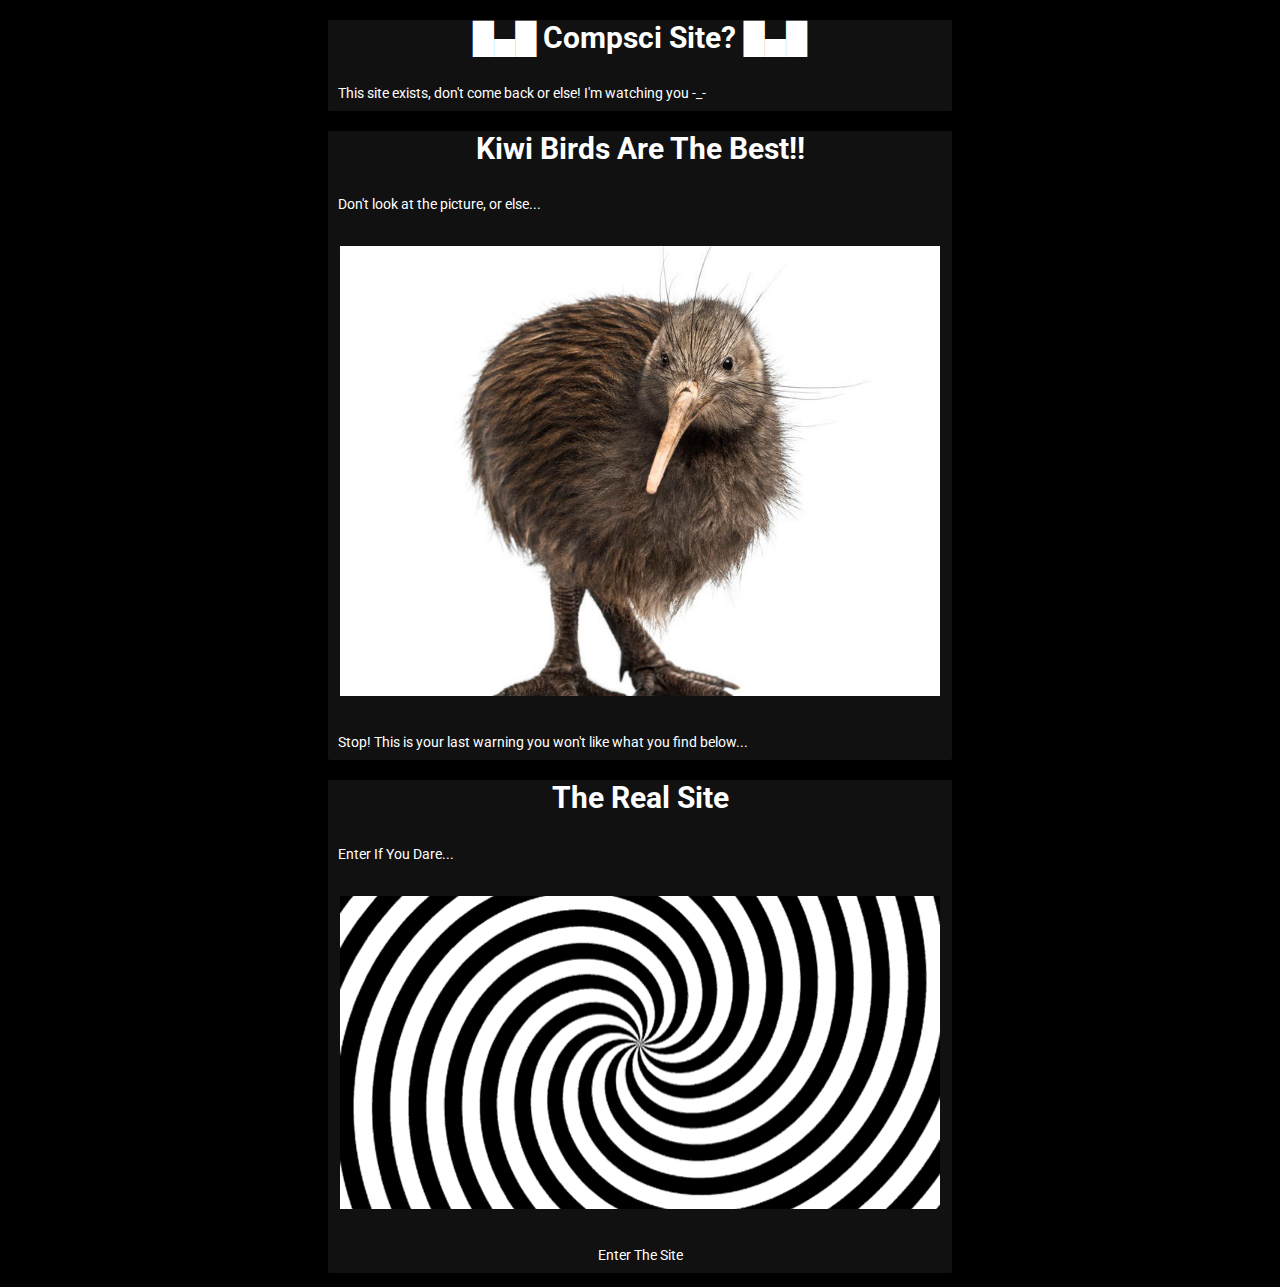
<file: site/index.html>
<!DOCTYPE html>

<html>

<head>
	<title>Random Stuff?</title>
	<link rel="stylesheet" href="index.css">
	<link href="https://fonts.googleapis.com/css?family=Roboto" rel="stylesheet">
</head>

<body>
	<div class="post">
	
		<h1 class="head">█▄█ Compsci Site? █▄█</h1>
		<p class="body"> This site exists, don't come back or else! I'm watching you -_-</p>
	
	</div>
	
	<div class="post">
		<h1 class="head">Kiwi Birds Are The Best!!</h1>
		<p class="body"> Don't look at the picture, or else...</p>
		<img src="img/zoom.jpg" class="img" width="600px" />
		<p class="body"> Stop! This is your last warning you won't like what you find below...</p>
	</div>
	
	<div class="post">
		<h1 class="head">The Real Site</h1>
		<p class="body"> Enter If You Dare...</p>
		<img src="img/spiral.gif" class="img" width="600px" />
		<p class="body" style="text-align: center;"> <a href="site.html">Enter The Site</a></p>
	</div>
	
	<div class="post">

	</div>
	
</body>


</html>
</file>
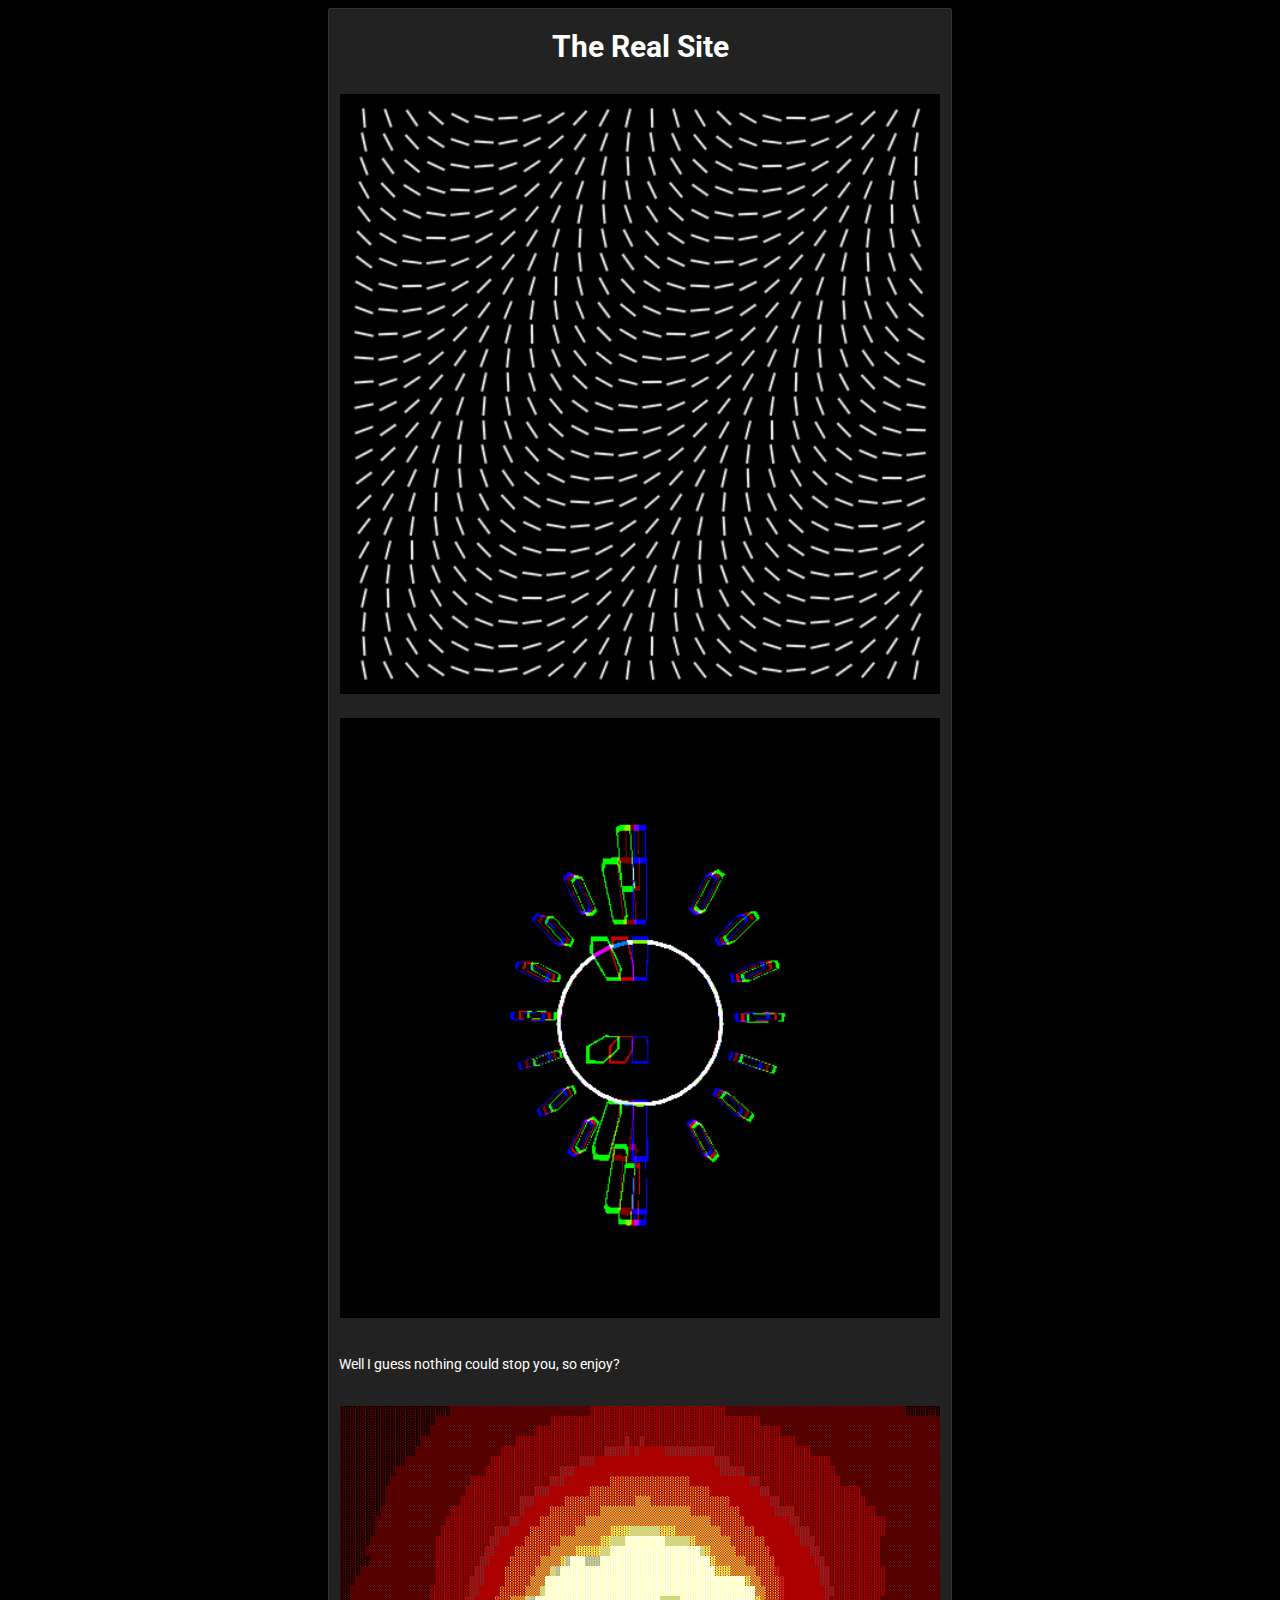
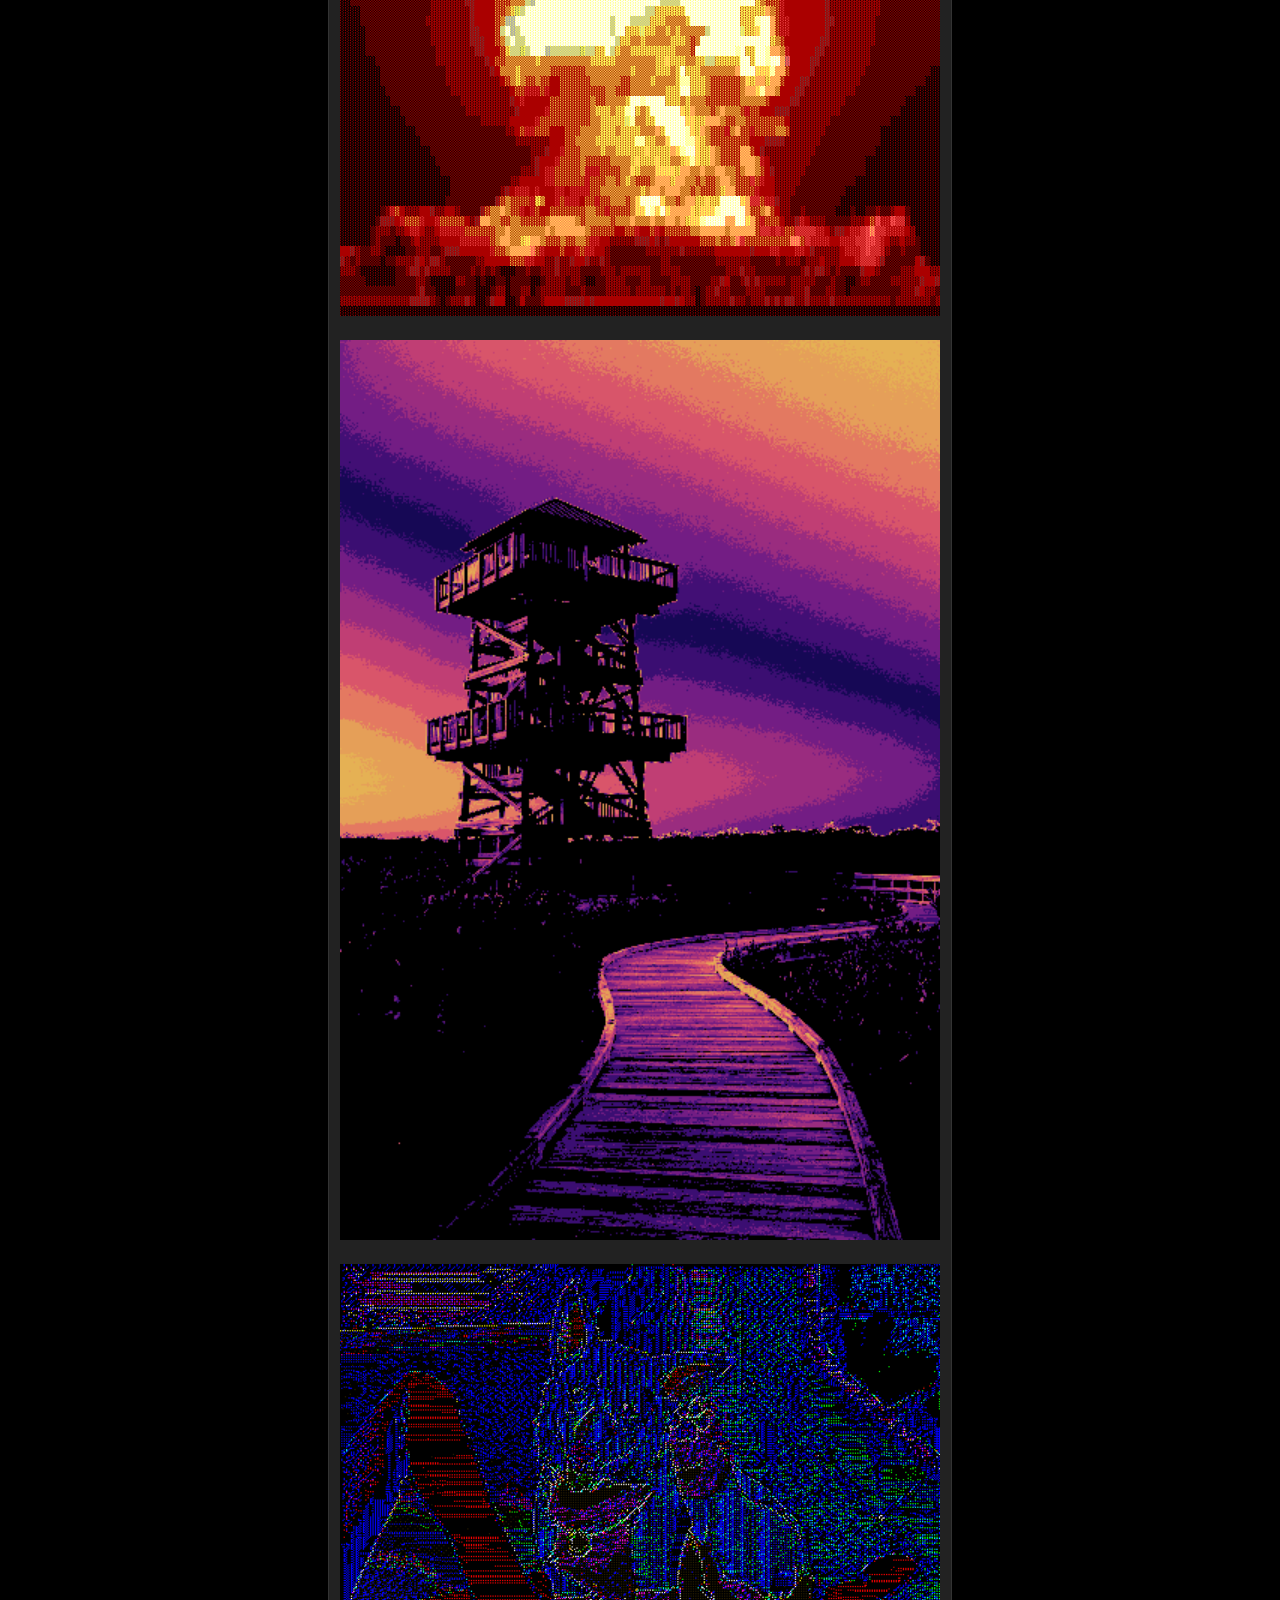
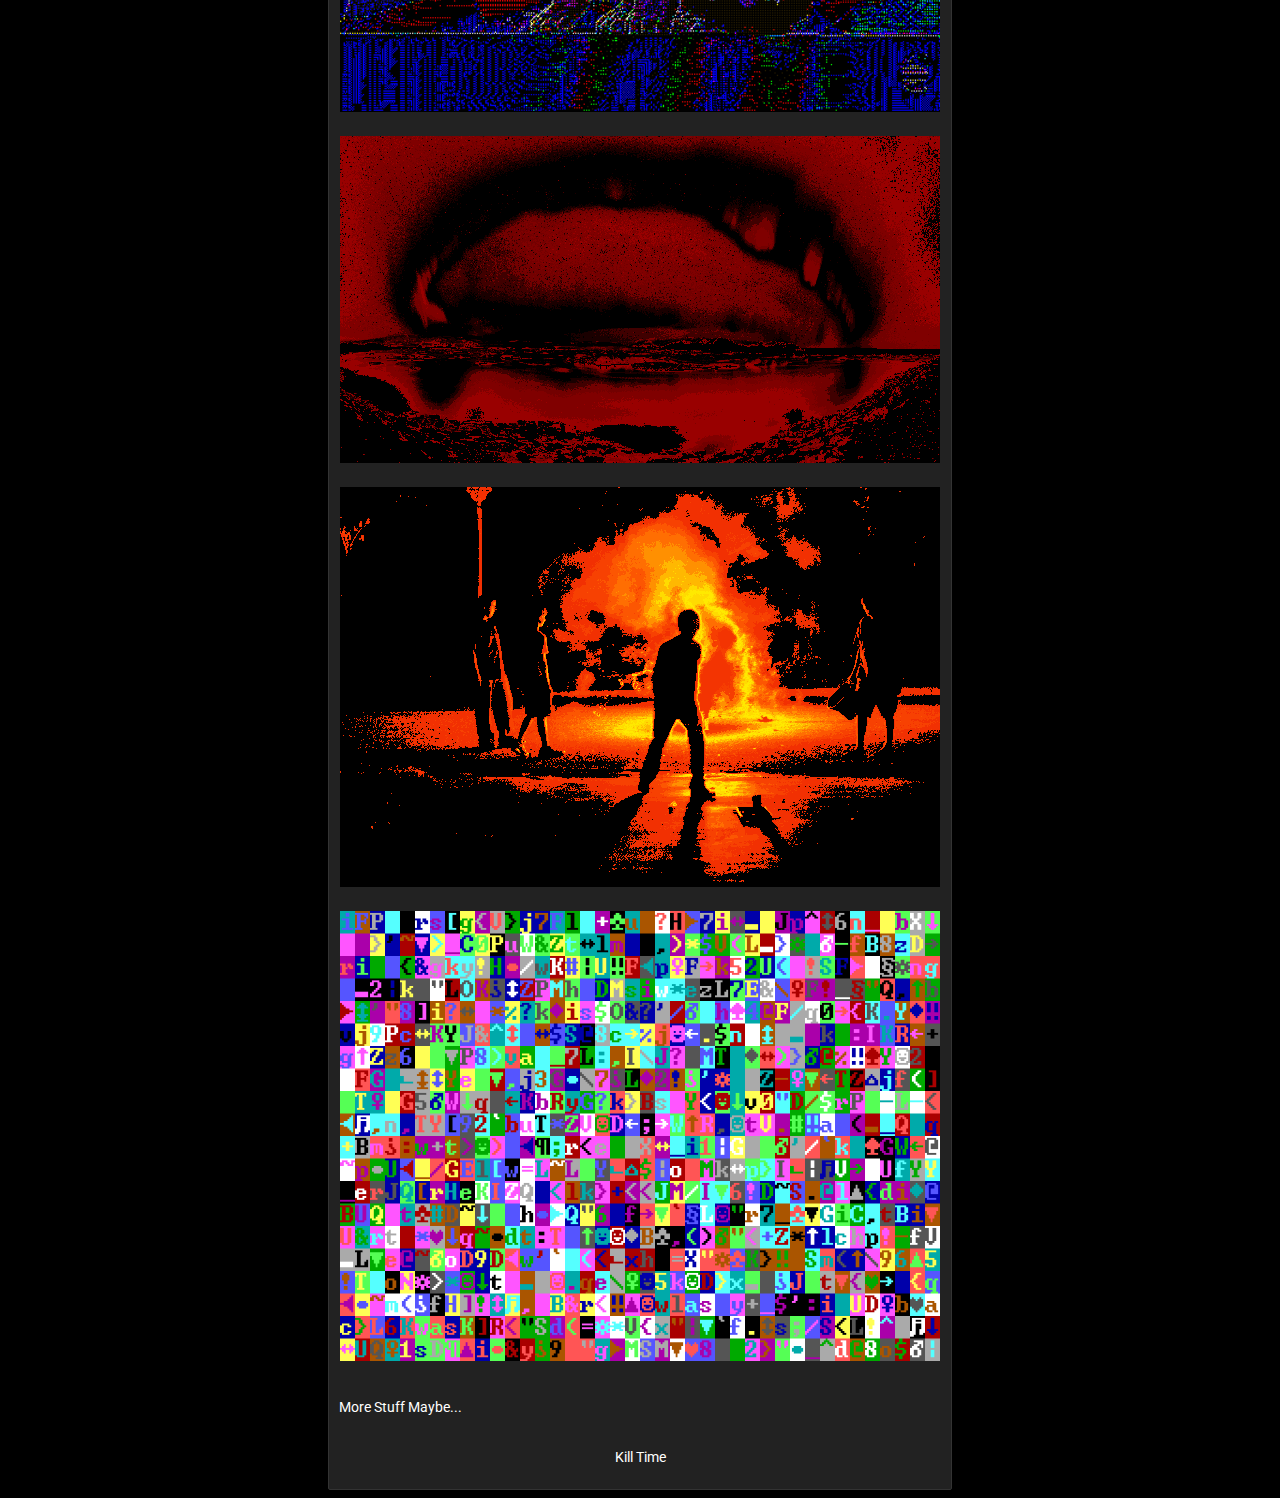
<file: site/site.html>
<!DOCTYPE html>

<html>

<head>
	<title>What you deserve</title>
	<link rel="stylesheet" href="index.css">
	<link href="https://fonts.googleapis.com/css?family=Roboto" rel="stylesheet">
</head>

<body>

	
	<div class="pic">
		<h1 class="head">The Real Site</h1>
		<img src="img/lines.gif" class="img" width="600px" />
		<img src="img/spin.gif" class="img" width="600px" />
		<p class="body"> Well I guess nothing could stop you, so enjoy?</p>
		<img src="img/nuke-1.png" class="img" width="600px" />
		<img src="img/tower.gif" class="img" width="600px" />
		<img src="img/ein.gif" class="img" width="600px" />
		<img src="img/borealis.gif" class="img" width="600px" />
		<img src="img/firework.gif" class="img" width="600px" />
		<img src="img/scramble.gif" class="img" width="600px" />
		<p class="body"> More Stuff Maybe...</p>
		<p class="body" style="text-align: center;"> <a href="time.html">Kill Time</a></p>
	</div>
	

	
	<div class="post">

	</div>
	
</body>


</html>
</file>
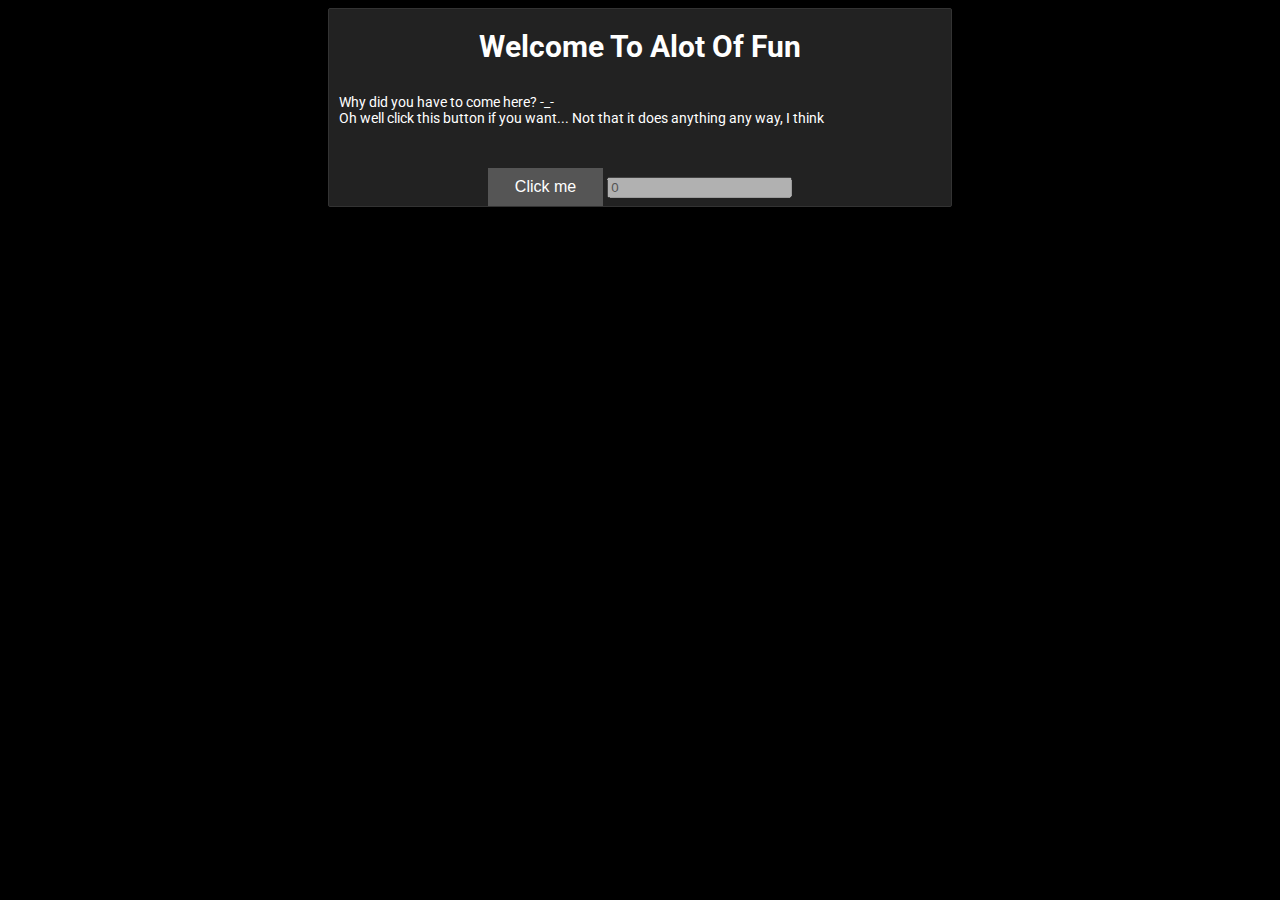
<file: site/time.html>
<!DOCTYPE html>

<html>

<head>
	<title>The Great Time Waster</title>
	<link rel="stylesheet" href="index.css">
	<link href="https://fonts.googleapis.com/css?family=Roboto" rel="stylesheet">
	
	<script>
	
	var val = 0;
	function Number() {
    
		var value = parseInt(document.getElementById('number').value, 10);
		value = isNaN(value) ? 0 : value;
		value++;
		document.getElementById('number').value = value;
		
		if (value == 5) {
			showMono(1);
		}
		
		if (value == 100) {
			showMono(2);
		}
		
		if (value == 250) {
			showMono(3);
		}
		
		if (value == 500) {
			showMono(4);
		}
		
		if (value == 750) {
			showMono(5);
		}
		
		if (value == 1000) {
			showMono(6);
		}
		
		if (value == 1001) {
			showMono(7);
		}
	}
	
	function showMono(monoNum) {
		var y = "mono" + monoNum;
		
		var id = document.getElementById(y);
        id.style.display = 'block';
	
    }

	
	</script>
	
</head>

<body>
	<div class="pic">
	
		<h1 class="head">Welcome To Alot Of Fun</h1>
		<p id="mono0" class="body"> Why did you have to come here? -_-<br> Oh well click this button if you want... Not that it does anything any way, I think</p>
		<p id="mono1" class="body" style="display: none;"> Still Clicking the Button are You? You know you can leave...Right?</p>
		<p id="mono2" class="body" style="display: none;"> Acheivement Unlocked: Distrction <img src="img/ocean.gif"></p>
		<p id="mono3" class="body" style="display: none;"> Acheivement Unlocked: Seriously Bored</p>
		<p id="mono4" class="body" style="display: none;"> Seriously Get A Life, Go outside...</p>
		<p id="mono5" class="body" style="display: none;"> Well I guess I can't make you stop</p>
		<p id="mono6" class="body" style="display: none;"> Here, you WON now LEAVE</p>
		<p id="mono7" class="body" style="display: none;"> Won't Leave Without a Prize? Here<a href="http://ianharmon.com/share/graphics/migraine/"> Prize</a></p>
		<br><button onclick="Number()" class="btn">Click me</button>
		<input type="text" id="number" value="0" disabled="disabled" />
	
	</div>
	

	
	<div class="post">

	</div>
	
</body>


</html>
</file>
<file: site/index.css>
body {
	background-color: black;
	font-size: 15px;
	font-family: 'Roboto', sans-serif;
	color: white;
	text-align: center;
	padding-left: 25%;
	padding-right: 25%;
}


.head {
	font-size: 30px;
}

.body {
	font-size: 14px;
	text-align: left;
	padding: 10px;	
}


a:link {
	color: white;
    text-decoration: none;
}

a:visited {
	color: white;
    text-decoration: none;
}

a:hover {
	color: white;
    text-decoration: underline;
}

a:active {
	color: white;
    text-decoration: underline;
}

.img {
	padding: 10px;
}

.post {
	background-color: #111;
	border: 1px 90% #333;
	border-radius: 2px;
	animation: colorchange 30s infinite;
	-webkit-animation: colorchange 30s infinite;
}

.pic {
	background-color: #222;
	border: 1px solid #333;
	border-radius: 2px;
}

.btn {
	background-color: #555; 
    border: none;
    color: white;
    padding: 10px 27px;
    text-align: center;
    font-size: 16px;
}

@keyframes colorchange
{
    0%   {background: red;}
    33%  {background: blue;}
    66%  {background: green;}
    100% {background: red;}
}
	
@-webkit-keyframes colorchange 
{
    0%   {background: red;}
    33%  {background: blue;}
    66%  {background: green;}
    100% {background: red;}
}
</file>
